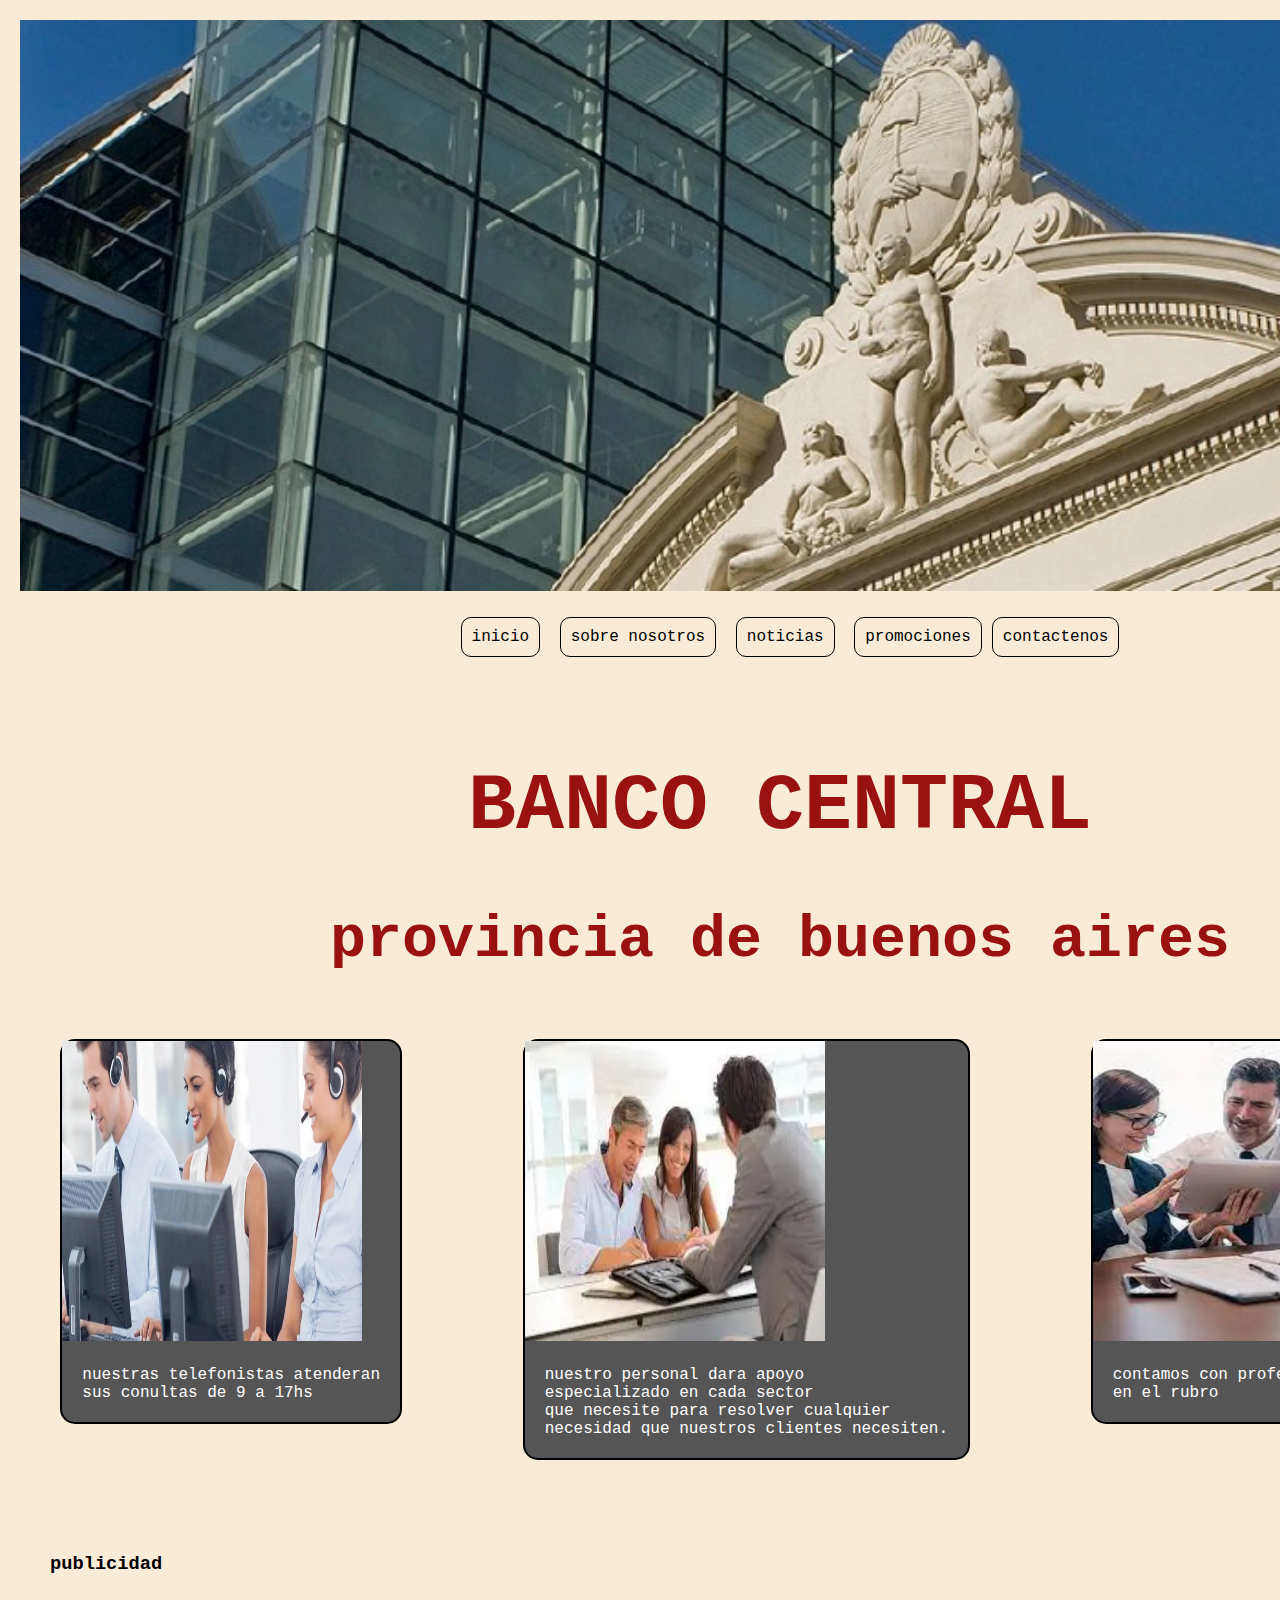
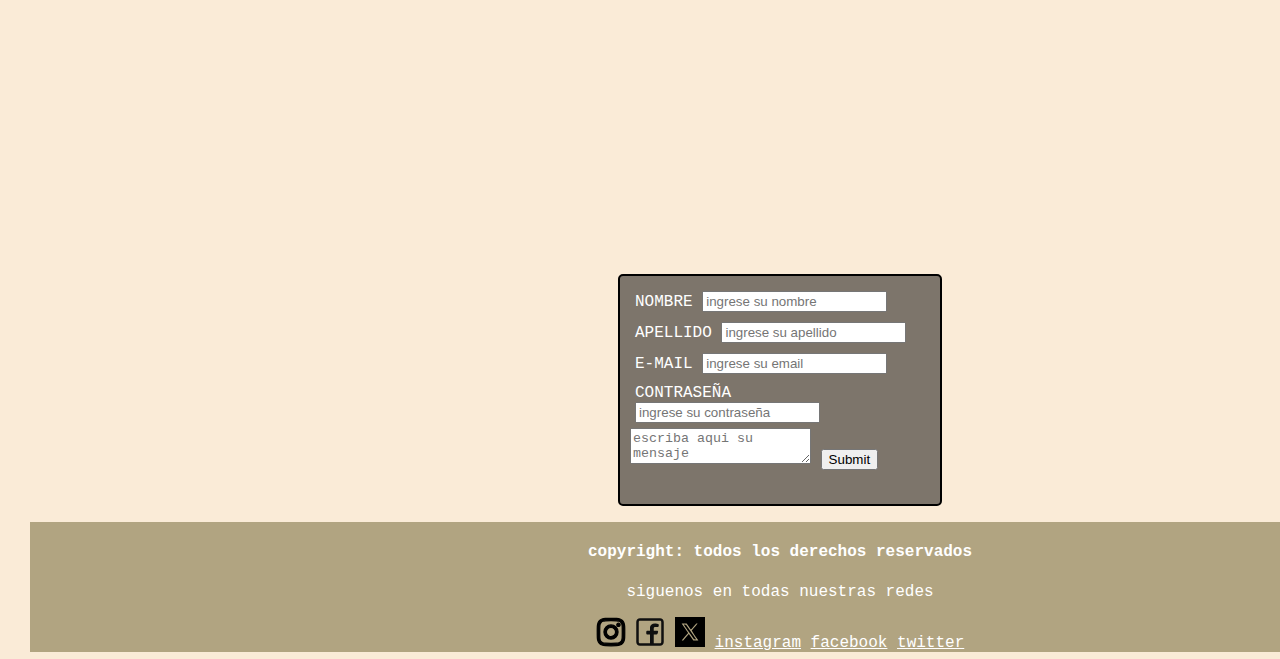
<file: index.html>
<!DOCTYPE html>
<html lang="es">
<head>
    <meta charset="UTF-8">
    <meta http-equiv="X-UA-Compatible" content="IE=edge">
    <meta name="viewport" content="width=device-width, initial-scale=1.0">
    <meta name="Banco central de la provincia de buenos aires" content="todos tus tramites en un solo lugar"
    <link rel="preconnect" href="https://fonts.googleapis.com">
    <link rel="preconnect" href="https://fonts.gstatic.com" crossorigin>
    <link rel="stylesheet" href="./sass/css/style.css">
   
    <title>BANCO CENTRAL</title>
</head>
<body>
     <header>
      
         <img class="header" src="./assets/imagenes/encabezadocentral.webp" alt="foto principal de portada del banco">
      
       <nav class="header"> 
          <ul>
            <li><a href="./index.html">inicio</a></li> 
            <li><a href="./pages/sobrenosotros.html">sobre nosotros</a></li>      
            <li><a href="./pages/noticias.html">noticias</a></li> 
            <li><a href="./pages/promociones.html">promociones</a>
             <li><a href="./pages/contactenos.html">contactenos</a></li> 
          </ul>
         
        </nav>     
      </header>


     <main>
         <div class="nombre">
           <h1>BANCO CENTRAL</h1>
           <h2>provincia de buenos aires</h2>
          </div>
 
         <div class="imagenes">
       
          <section>
             <article class="cards">
              
                      <img src="./assets/imagenes/cajeras.webp" class="img" alt="telefonistas atendiendo consultas">
                      <div>
                        <p class="parrafo">nuestras telefonistas atenderan<br>sus conultas de 9 a 17hs</p> 
                      </div>
                  
                    
            </article>      
          </section> 
      
         <section>
            <article class="cards"> 
                       
                      <img src="./assets/imagenes/gente.webp" class="img" alt="asesoramiento personalizado para nuestros clientes">
                      <div>
                        <p class="parrafo">nuestro personal dara apoyo<br>especializado en cada sector<br> que necesite para resolver cualquier<br>necesidad que nuestros clientes necesiten.</p>
                      </div>
                     
            </article>            
         </section>
    
         <section>
           <article class="cards">
                     <img src="./assets/imagenes/bancohablando.webp" class="img" alt="personal de finanzas presentando proyectos">
                    <div>
                     
                      <p class="parrafo">contamos con profesionales capacitados<br> en el rubro</p>
                     </div>
                     
           </article>           
         </section>
       </div>   
      </main>

      <aside>
        <div class="aside">
          <h3>publicidad</h3>
        
             <iframe width="460" height="215" src="https://www.youtube.com/embed/sckOZthNRiM" title="YouTube video player"
             frameborder="0" allow="accelerometer; autoplay; clipboard-write; encrypted-media; gyroscope; 
             picture-in-picture; web-share" allowfullscreen></iframe>  
         </div>
       </aside>    
      
     <form class="formularios">
      <div class="form">
        <label for="nombre">NOMBRE</label>
        <input type="text" name="nombre" id="nombre" placeholder="ingrese su nombre">
      </div>
        
       <div class="form" >
        <label for="apellido">APELLIDO</label>
        <input type="text" name="apellido" id="apellido" placeholder="ingrese su apellido"> 
       </div>
      <div class="form">
        <label for="email">E-MAIL</label>
        <input type="email" name="email" id="email" placeholder="ingrese su email">
       </div>
      
       <div class="form">
        <label for="contraseña">CONTRASEÑA</label>
        <input type="password" name="contraseña" id="contraseña" placeholder="ingrese su contraseña">
       </div>
       <textarea name="mensaje" placeholder="escriba aqui su mensaje"></textarea>
      
       <input type="submit" name="enviar" id="enviar">

     </form>

      <footer class="footer">
          <h4> copyright: todos los derechos reservados</h4>
          <p>siguenos en todas nuestras redes</p> 
          <img class="iconofot" src="./assets/logos/instagram.7062f55e.svg" alt="icono de instagram">
          <img class="iconofot" src="./assets/logos/facebook-svgrepo-com.svg" alt="icono de facebook">
          <img class="iconofot" src="./assets/logos/twiter (1).svg" alt="icono de twitter">
         
            <a href="https://instagram.com/bancoprovincia">instagram</a>
            <a href="https://facebook.com/bancoprovincia">facebook</a>
            <a href="https://twitter.com/bancoprovincia">twitter</a>
          </div>      
      </footer> 
      
     
     
</body>
</html>
</file>
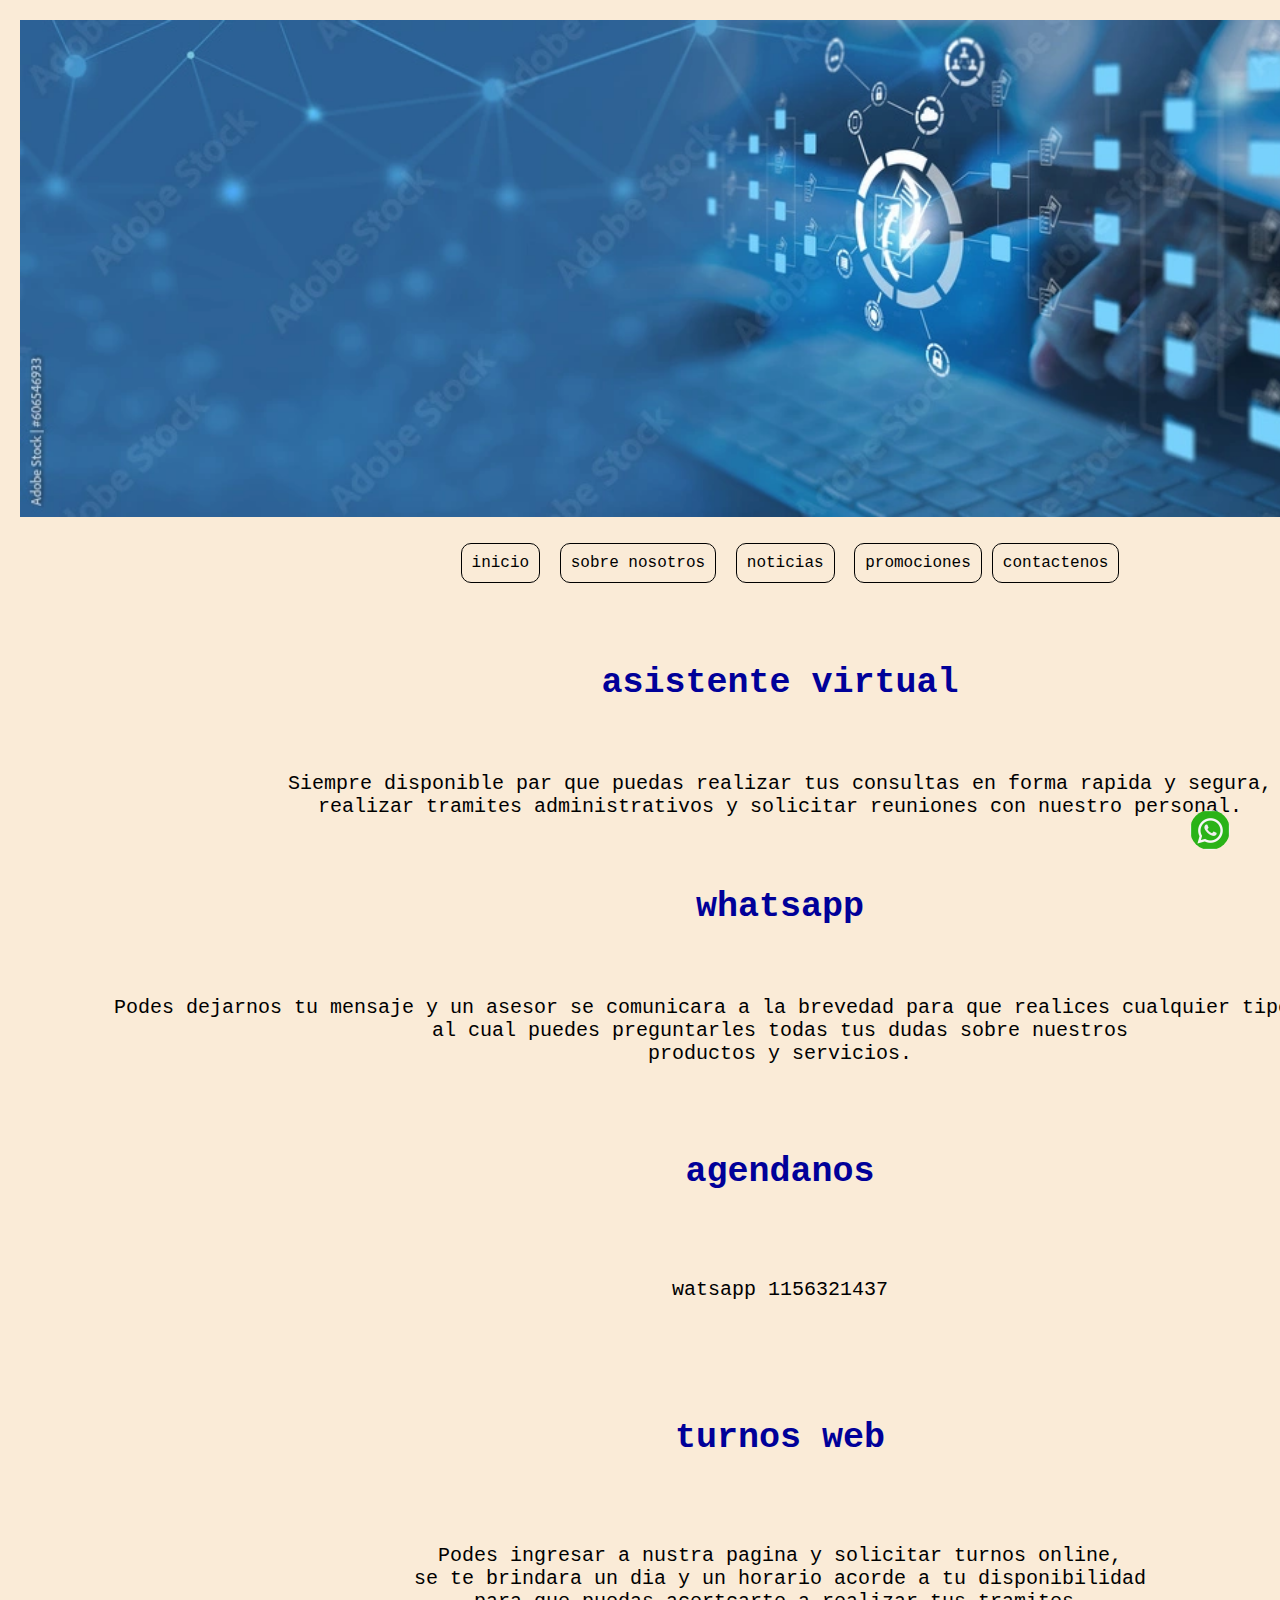
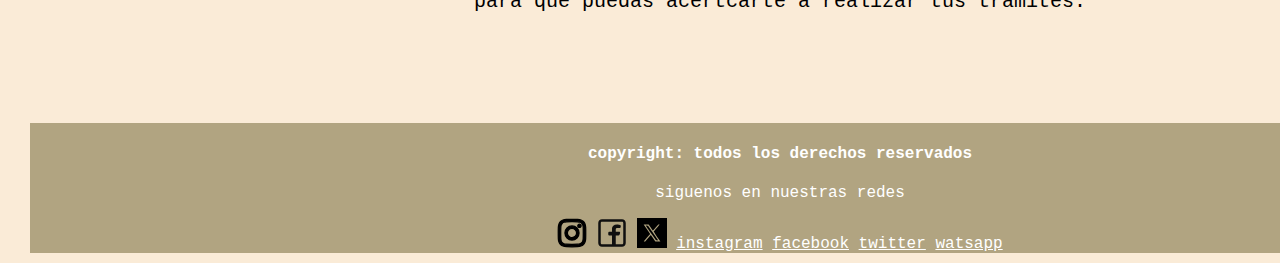
<file: pages/contactenos.html>
<!DOCTYPE html>
<html lang="es">
<head>
    <meta charset="UTF-8">
    <meta http-equiv="X-UA-Compatible" content="IE=edge">
    <meta name="viewport" content="width=device-width, initial-scale=1.0">
    
    <link rel="stylesheet" href="../sass/css/style.css">

    <title>contactenos</title>
</head>
<body> 

     
      <header class="header">
        <img class="logo" src="../assets/imagenes/foto-azul.webp" alt="logo de contactenos">
        
          <!-- <a class="inicio" href="../index.html">volver al inicio</a> -->
          <nav class="header">
          <div class="bordes">
            <ul>
               <li>
                  <a href="../index.html">inicio</a></li> 
                  <li><a href="./sobrenosotros.html">sobre nosotros</a></li>    
                  <li><a href="./noticias.html">noticias</a></li> 
                  <li><a href="./promociones.html">promociones</a>
                  <li><a href="./contactenos.html">contactenos</a></li>  
                </li>
             </ul>
          </div> 

        </nav>

        

       </header>

  <main>

  
    <h2 class="contacto">asistente virtual</h2>

    <p class="parrafocont">Siempre disponible par que puedas realizar tus consultas en forma rapida y segura,<br>realizar tramites administrativos y solicitar reuniones con nuestro personal.</p>
  
      <h2 class="contacto">whatsapp</h2>
      
    <p class="parrafocont">Podes dejarnos tu mensaje y un asesor se comunicara a la brevedad para que realices cualquier tipo de consulta,<br>al cual puedes preguntarles todas tus dudas sobre nuestros<br>productos y servicios.</p>

    <h4 class="contacto">agendanos</h4> 
    
     <p class="parrafocont" >watsapp 1156321437</p> 

  </main>

  <aside>
    <h4 class="contacto">turnos web</h4>
  
    <p class="parrafocont">Podes ingresar a nustra pagina y solicitar turnos online,<br>se te brindara un dia y un horario acorde a tu disponibilidad<br>para que puedas acertcarte a realizar tus tramites.</p>
    
  </aside>



<footer class="footer">
  
    <h4>copyright: todos los derechos reservados</h4>
    <p>siguenos en nuestras redes</p>
         <img class="iconofot" src="../assets/logos/instagram.7062f55e.svg" alt="icono de instagram">
          <img class="iconofot" src="../assets/logos/facebook-svgrepo-com.svg" alt="icono de facebook">
          <img class="iconofot" src="../assets/logos/twiter (1).svg" alt="icono de twiter">
          
          <a href="https://instagram.com/bancoprovincia">instagram</a>
          <a href="https://facebook.com/bancoprovincia">facebook</a>
          <a href="https://twitter.com/bancoprovincia">twitter</a>
          
           <img class="iconowat"src="../assets/logos/whatsapp-icon.png" alt="watsapp"> 
           <a href="https://watasapp.com">watsapp</a>
           
            

   
</footer>  


</body>
</html>
</file>
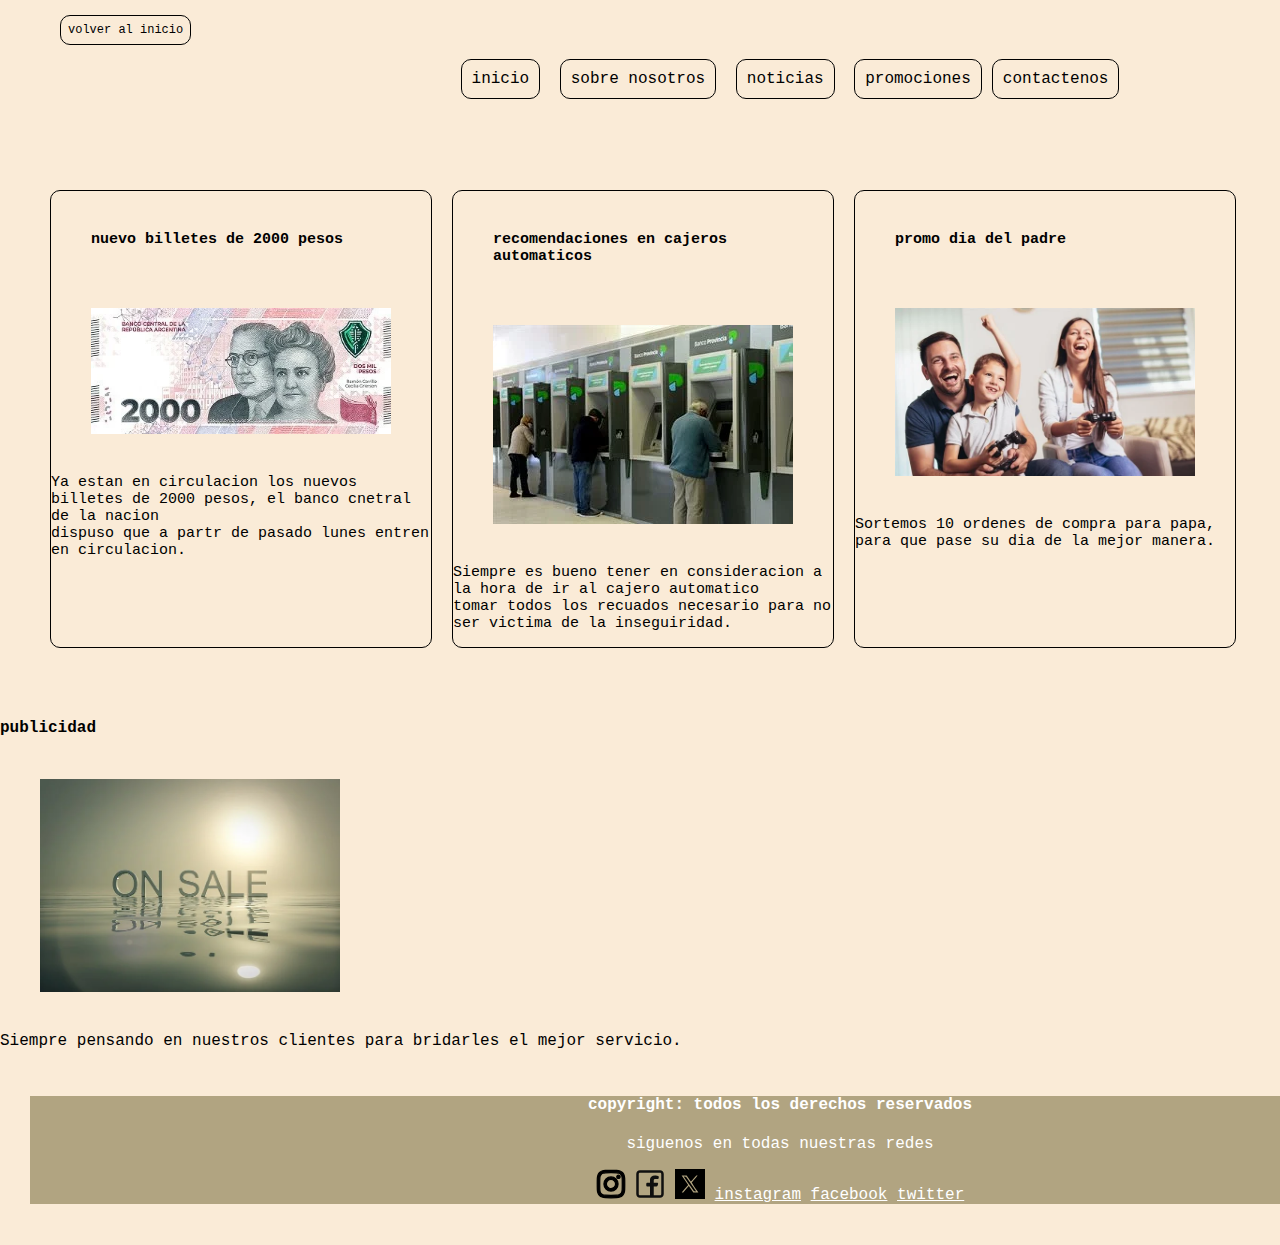
<file: pages/noticias.html>
<!DOCTYPE html>
<html lang="es">
<head>
    <meta charset="UTF-8">
    <meta http-equiv="X-UA-Compatible" content="IE=edge">
    <meta name="viewport" content="width=device-width, initial-scale=1.0">
    <link rel="stylesheet" href="../sass/css/style.css">

    <title>noticias</title>
</head>
<body>
  <div class="grid-container">
   <header class="header">
       <a class="inicio" href="../index.html">volver al inicio</a>
      

    <nav class="header">
        <div class="bordes">
        <ul>
          <li>
             <a href="../index.html">inicio</a></li> 
             <li><a href="./sobrenosotros.html">sobre nosotros</a></li>     
             <li><a href="./noticias.html">noticias</a></li> 
             <li><a href="./promociones.html">promociones</a>
             <li><a href="./contactenos.html">contactenos</a></li>
          </ul>
    
        </div>
      </nav> 

   </header>
 

  <main class="noticias">
    <div class="card">
       <section>
          <h3 class="noticias">nuevo billetes de 2000 pesos</h3>
          <img class="noticias"  src="../assets/imagenes/notibillete.webp" alt="nuevo billete en circulacion a nivel nacional">
          <p>Ya estan en circulacion los nuevos billetes de 2000 pesos, el banco cnetral de la nacion<br> dispuso que a partr de pasado lunes entren en circulacion. </p>
       </section>
    </div>

    <div class="card">
     <section>
          <h3 class="noticias">recomendaciones en cajeros automaticos</h3>
          <img class="noticias" src="../assets/imagenes/recomen (1).webp" alt="recomendacion a tener en cuenta en cajeros automaticos">  
          <p>Siempre es bueno tener en consideracion a la hora de ir al cajero automatico <br>tomar todos los recuados necesario para no ser victima de la inseguiridad.</p>
      </section> 
    </div>

    <div class="card">
      <section>
        <h3 class="noticias">promo dia del padre</h3>
          <img class="noticias" src="../assets/imagenes/mespadre.webp" alt="promociones por el dia del padre">
          <p>Sortemos 10 ordenes de compra para papa, para que pase su dia de la mejor manera.</p>
      </section>
    </div>
  </main>

      <aside>
         <h4>publicidad</h4>
         <img class="noticias" src="../assets/imagenes/advertise-768067_640.webp" alt="clientes ingresando a nuetra pagina">
         <p>Siempre pensando en nuestros clientes para bridarles el mejor servicio.</p>

       </aside>
    

      <footer>
        <div class="footer" >
          <h4> copyright: todos los derechos reservados</h4>
            <p>siguenos en todas nuestras redes</p>
              <img class="iconofot" src="../assets/logos/instagram.7062f55e.svg" alt="icono de intagram">
              <img class="iconofot" src="../assets/logos/facebook-svgrepo-com.svg" alt="icono de facebook">
              <img class="iconofot" src="../assets/logos/twiter (1).svg" alt="icono de twitter">
          
              <a href="https://instagram.com/bancoprovincia">instagram</a>
              <a href="https://facebook.com/bancoprovincia">facebook</a>
              <a href="https://twitter.com/bancoprovincia">twitter</a>
         </div>    
       </footer>
         
    </div>
</body>
</html>
</file>
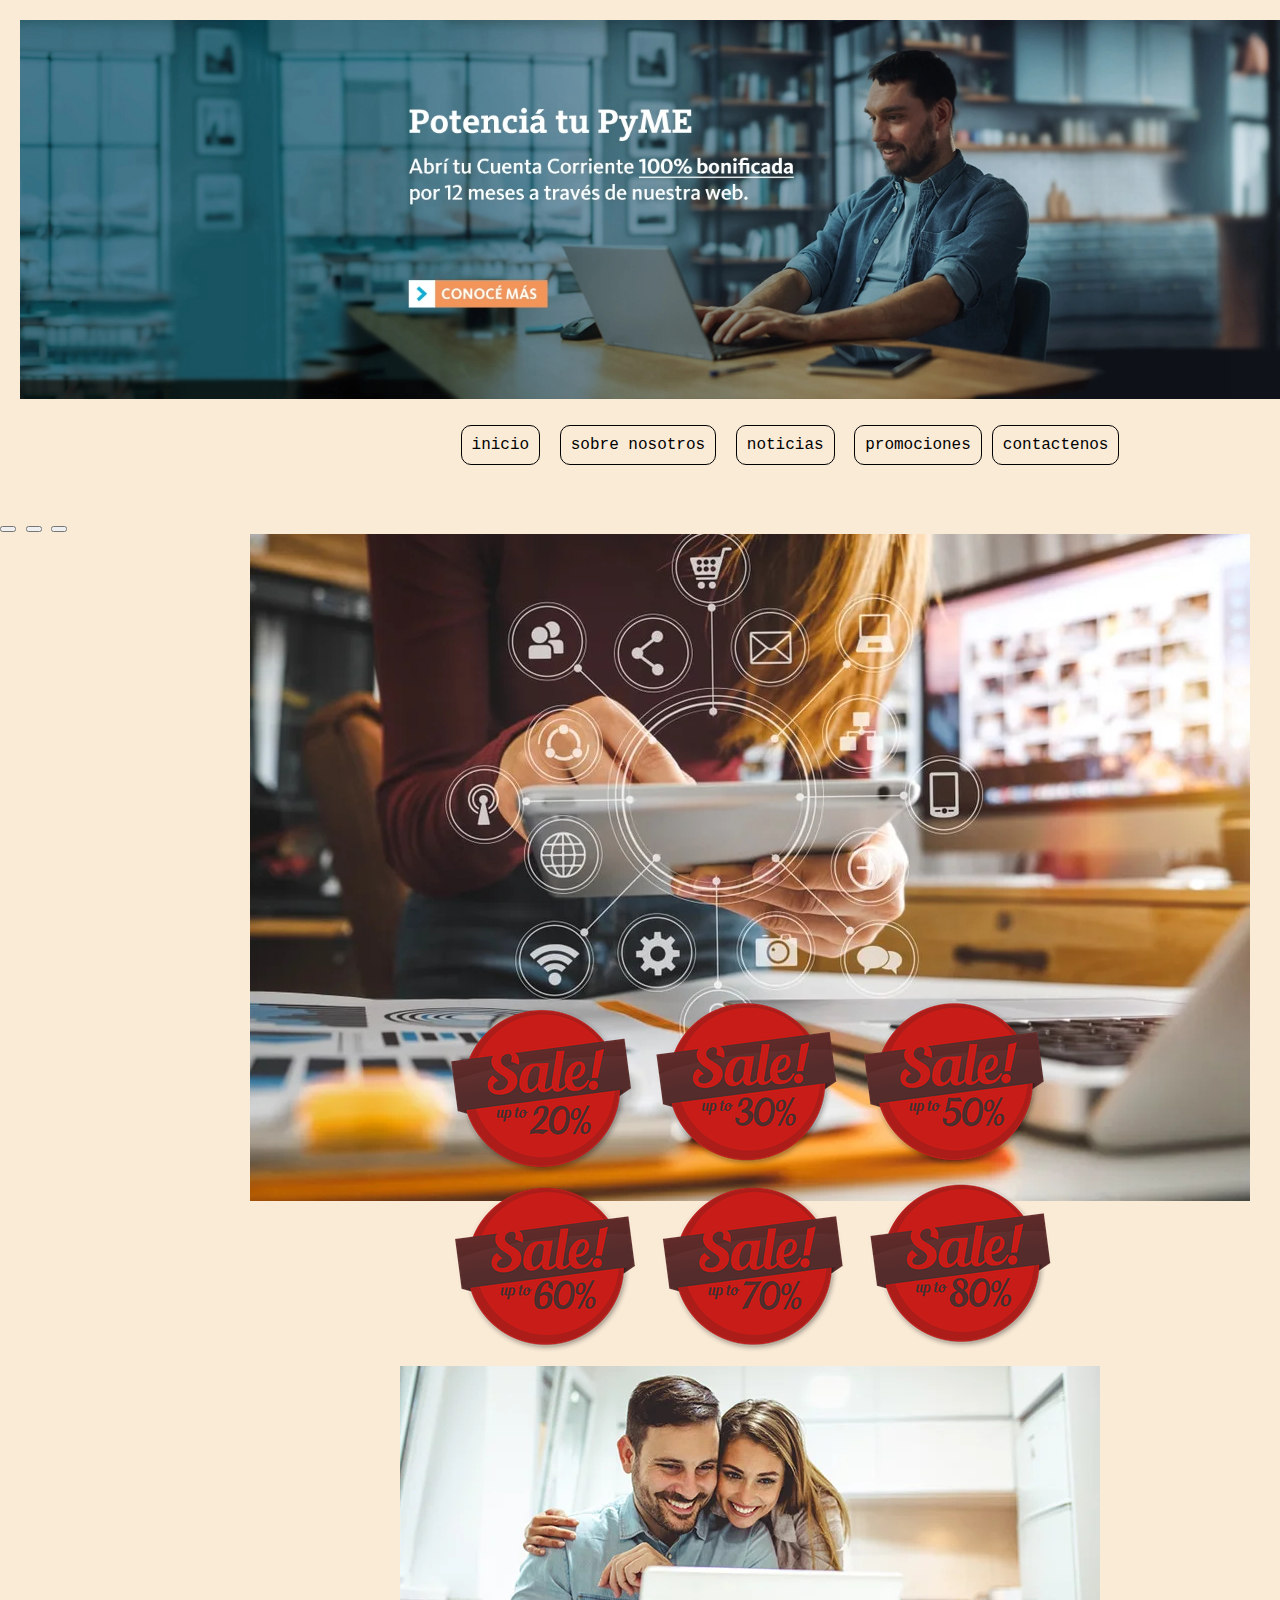
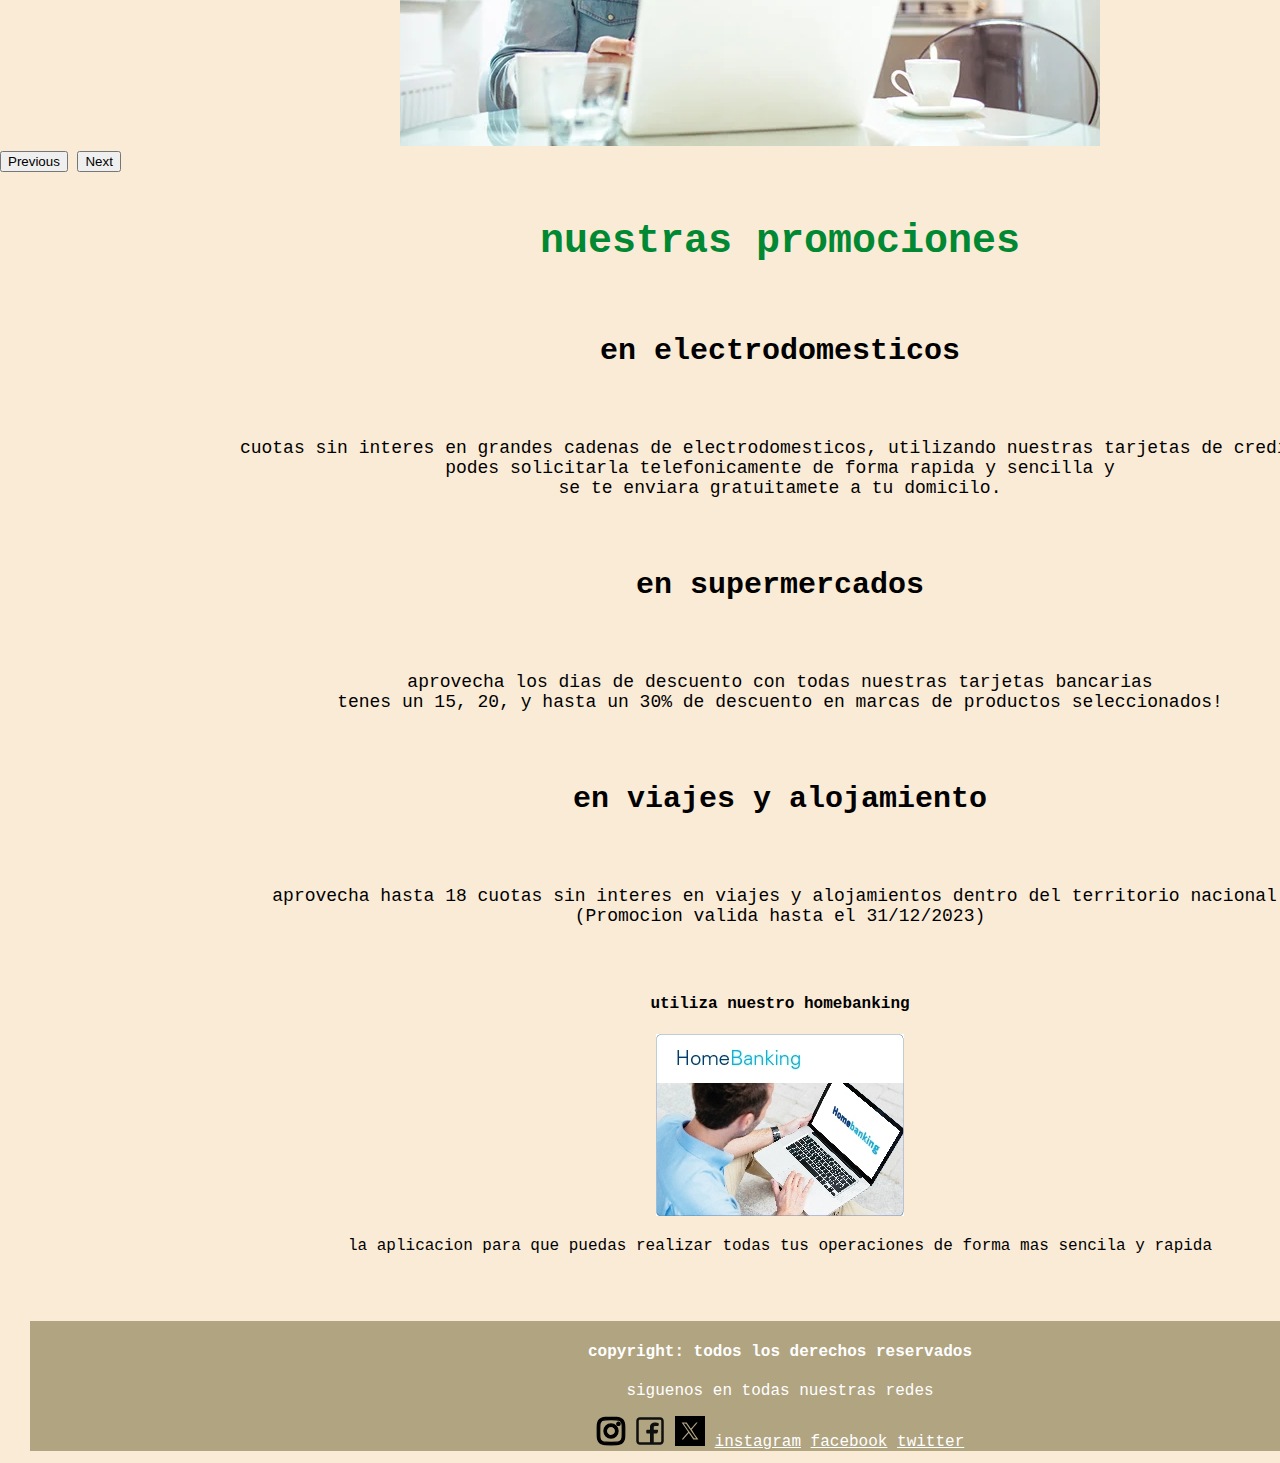
<file: pages/promociones.html>
<!DOCTYPE html>
<html lang="es">
<head>
    <meta charset="UTF-8">
    <meta http-equiv="X-UA-Compatible" content="IE=edge">
    <meta name="viewport" content="width=device-width, initial-scale=1.0">
    <link href="https://cdn.jsdelivr.net/npm/bootstrap@5.3.1/dist/css/bootstrap.min.css" rel="stylesheet" integrity="sha384-4bw+/aepP/YC94hEpVNVgiZdgIC5+VKNBQNGCHeKRQN+PtmoHDEXuppvnDJzQIu9" crossorigin="anonymous"> 

    <link rel="stylesheet" href="../sass/css/style.css">


    <title>promociones</title>
</head>
            
 <body>  
       
   <header class="header">
      <img class="logo" src="../assets/imagenes/bonificaciones.webp" alt="logo principal del la pagina">
      <nav class="header" >
  
        <div class="bordes" >
           <ul>
              <li>
                 <a href="../index.html">inicio</a></li> 
                 <li><a href="./sobrenosotros.html">sobre nosotros</a></li>      
                 <li><a href="./noticias.html">noticias</a></li> 
                 <li><a href="./promociones.html">promociones</a>
                 <li><a href="./contactenos.html">contactenos</a></li> 
              </ul>
         </div>
      
       </nav>  
  
   </header>

  
      <main>  
       <div id="carouselExampleIndicators" class="carousel slide">
         <div class="carousel-indicators">
           <button type="button" data-bs-target="#carouselExampleIndicators" data-bs-slide-to="0" class="active" aria-current="true" aria-label="Slide 1"></button>
           <button type="button" data-bs-target="#carouselExampleIndicators" data-bs-slide-to="1" aria-label="Slide 2"></button>
           <button type="button" data-bs-target="#carouselExampleIndicators" data-bs-slide-to="2" aria-label="Slide 3"></button>
         </div>
         <div class="carousel-inner">
           <div class="carousel-item active">
             <img src="../assets/imagenes/como-ser-asistente-virtual.webp" class="d-block w-100" alt="asistente virtual">
           </div>
           <div class="carousel-item">
             <img src="../assets/imagenes/discount-3068246_640.webp" class="d-block w-100" alt="descuentos por ciento">
           </div>
           <div class="carousel-item">
             <img src="../assets/imagenes/promocion.webp" class="d-block w-100" alt="promociones">
           </div>
         </div>
         <button class="carousel-control-prev" type="button" data-bs-target="#carouselExampleIndicators" data-bs-slide="prev">
           <span class="carousel-control-prev-icon" aria-hidden="true"></span>
           <span class="visually-hidden">Previous</span>
         </button>
         <button class="carousel-control-next" type="button" data-bs-target="#carouselExampleIndicators" data-bs-slide="next">
           <span class="carousel-control-next-icon" aria-hidden="true"></span>
           <span class="visually-hidden">Next</span>
         </button>
       </div> 

                <h1 class="promocion">nuestras promociones</h1>

                <h3 class="lugarpromo">en electrodomesticos</h3>
                <p class="parrapromo">cuotas sin interes en grandes cadenas de electrodomesticos, utilizando nuestras tarjetas de credito.<br>podes solicitarla telefonicamente de forma rapida y sencilla y<br>se te enviara gratuitamete a tu domicilo.</p>
                
                <h3 class="lugarpromo">en supermercados</h3>
                <p class="parrapromo" >aprovecha los dias de descuento con todas nuestras tarjetas bancarias <br>tenes un 15, 20, y hasta un 30% de descuento en marcas de productos seleccionados!</p>
        
                <h3 class="lugarpromo">en viajes y alojamiento</h3>
                <p class="parrapromo">aprovecha hasta 18 cuotas sin interes en viajes y alojamientos dentro del territorio nacional.<br>(Promocion valida hasta el 31/12/2023)</p>
     </main>

     <aside class="contaside">
        
        <h4>utiliza nuestro homebanking</h4>

        <img src="../assets/imagenes/homebankin.webp" alt="homebanking">
        <p>la aplicacion para que puedas realizar todas tus operaciones de forma mas sencila y rapida</p>
     </aside>

     <footer class="footer" >
        <h4>copyright: todos los derechos reservados</h4>

        <p>siguenos en todas nuestras redes</p>
        <img class="iconofot" src="../assets/logos/instagram.7062f55e.svg" alt="icono de instagram">
          <img class="iconofot" src="../assets/logos/facebook-svgrepo-com.svg" alt="icono de facebook">
          <img class="iconofot" src="../assets/logos/twiter (1).svg" alt="icono de twitter">
          
          <a href="https://instagram.com/bancoprovincia">instagram</a>
          <a href="https://facebook.com/bancoprovincia">facebook</a>
          <a href="https://twitter.com/bancoprovincia">twitter</a>
        
     </footer>    
   <script src="https://cdn.jsdelivr.net/npm/bootstrap@5.3.1/dist/js/bootstrap.bundle.min.js" integrity="sha384-HwwvtgBNo3bZJJLYd8oVXjrBZt8cqVSpeBNS5n7C8IVInixGAoxmnlMuBnhbgrkm" crossorigin="anonymous"></script> 
  </body>
</html>
</file>
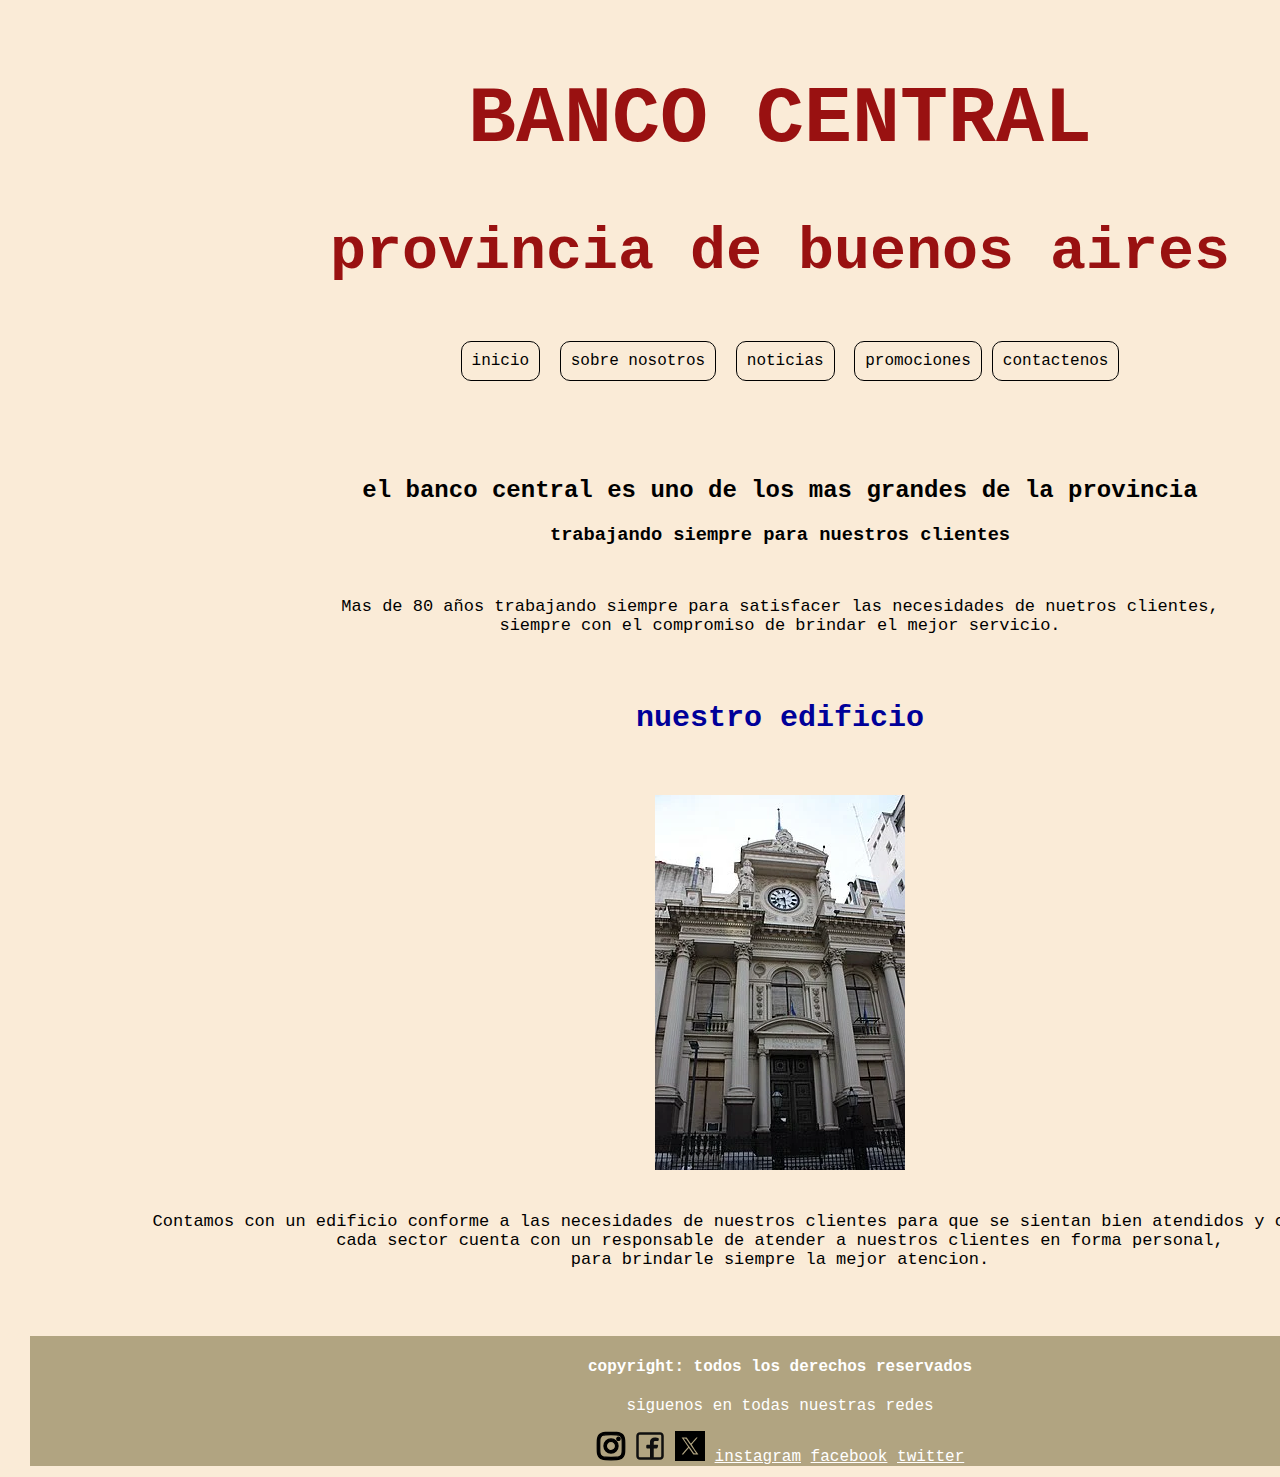
<file: pages/sobrenosotros.html>
<!DOCTYPE html>
<html lang="es">
<head>
    <meta charset="UTF-8">
    <meta http-equiv="X-UA-Compatible" content="IE=edge"> 
    <meta name="viewport" content="width=device-width, initial-scale=1.0">
   
    <link rel="stylesheet" href="../sass/css/style.css">

    <title>sobre nosotros</title>
</head>
<body>

    <header class="header">
      
        <div class="nombre">
            <!-- <a class="inicio" href="../index.html">volver al inicio</a> -->
            <h1>BANCO CENTRAL</h1>
            <h2>provincia de buenos aires</h2>
        </div>

      <nav class="header">

        <div class="bordes" >
          <ul>
            <li><a href="../index.html">inicio</a></li> 
            <li><a href="./sobrenosotros.html">sobre nosotros</a></li>    
            <li><a href="./noticias.html">noticias</a></li> 
            <li><a href="./promociones.html">promociones</a>
            <li><a href="./contactenos.html">contactenos</a></li>  
          </ul>

        </div>
     
       </nav>

    

    </header>

   <main>
       <div class="titulocentral">

           <h2>el banco central es uno de los mas grandes de la provincia</h2>
           <h3>trabajando siempre para nuestros clientes</h3>
    
        </div>
    
         <p class="parrafosobre">Mas de 80 años trabajando siempre para satisfacer las necesidades de nuetros clientes,<br> siempre con el compromiso de brindar el mejor servicio.</p>
   </main>

   <aside>
    
       <h4 class="imgbanco">nuestro edificio</h4>
         <div class="imgban">
            <img  src="../assets/imagenes/bancocentral.webp" alt="foto principal de nuestro edificio">
         </div>

       <p class="parrafosobre">Contamos con un edificio conforme a las necesidades de nuestros clientes para que se sientan bien atendidos y como en casa,<br>cada sector cuenta con un responsable de atender a nuestros clientes en forma personal,<br>para brindarle siempre la mejor atencion.</p>
   </aside>

    <footer class="footer">
        <h4> copyright: todos los derechos reservados</h4>

        <p>siguenos en todas nuestras redes</p>
       <img class="iconofot" src="../assets/logos/instagram.7062f55e.svg" alt="icono de instagram">
          <img class="iconofot" src="../assets/logos/facebook-svgrepo-com.svg" alt="icono de facebook">
          <img class="iconofot" src="../assets/logos/twiter (1).svg" alt="icono de twiter">
          
           <a href="https://instagram.com/bancoprovincia">instagram</a>
           <a href="https://facebook.com/bancoprovincia">facebook</a>
           <a href="https://twitter.com/bancoprovincia">twitter</a>
      
     </footer>    
     
     </body>
</html>
</file>
<file: sass/css/style.css>
body {
  margin: 0;
  padding: 0;
  box-sizing: border-box;
  background-color: antiquewhite;
  font-family: "Montserrat", sans-serif;
  font-family: "Oswald", sans-serif;
  font-family: "Roboto Condensed", sans-serif;
  font-family: "Roboto Mono", monospace;
  display: grid;
  height: 100vh;
  width: 100vw;
  grid-template-rows: repeat(5, 1fr);
  grid-template-columns: 2fr;
  grid-template-areas: "header header header" "main main main" "aside aside aside" "form form form" "footer footer footer";
  grid-row-gap: 10px;
  grid-column-gap: 10px;
}

header {
  grid-area: header;
  display: flex;
  display: block;
  flex-wrap: wrap;
  margin: 20px;
}

main {
  grid-area: main;
}

aside {
  grid-area: aside;
}

form {
  grid-area: form;
}

footer {
  grid-area: footer;
}

header .inicio {
  font-size: 12px;
  padding: 7px;
  margin: 40px;
  border: 1px solid #000;
  border-radius: 10px;
}
header .nombre {
  color: #911;
  text-align: center;
  font-size: 40px;
}
header .icono {
  margin: 0;
  padding-top: 20px;
  width: 200px;
  margin-right: 30px;
}
header .header {
  text-align: center;
  width: 1500px;
}
header .logo {
  text-align: center;
  flex-wrap: wrap;
  width: 1400px;
}
header li {
  border: 1px solid #000;
  border-radius: 10px;
  margin: 5px;
}
header nav ul :hover {
  background-color: #911;
  transition: 1s;
  color: #fff;
}
header a {
  text-decoration: none;
  color: #000;
}

ul li {
  display: inline-block;
  padding: 10px;
}

main .img {
  width: 300px;
  height: 300px;
}
main .parrafo {
  margin: 10px;
  padding: 10px;
}
main .parrafocont {
  padding: 40px;
  text-align: center;
  font-size: 20px;
}
main .nombre {
  color: #911;
  text-align: center;
  font-size: 40px;
}

.card {
  display: flex;
  flex-wrap: wrap;
  margin: 10px;
  border: 1px solid #000;
  border-radius: 10px;
}

.cards {
  margin: 15px;
  border: 2px solid #000;
  border-radius: 15px;
  background-color: #555;
  color: #fff;
  transition: transform 2s;
}

.cards, .cards-atras {
  -webkit-backface-visibility: hidden;
  backface-visibility: hidden;
}

.cards-atras {
  position: absolute;
  top: 0;
  width: 100%;
  height: 100%;
  background-color: #555;
  color: #fff;
}

section article:hover {
  transform: rotateY(180deg);
}

.imagenes {
  display: flex;
  flex-wrap: wrap;
  justify-content: space-around;
}

.carousel-item {
  max-height: 450px;
  max-width: 1500px;
  text-align: center;
}

/* //grid-noticias// */
.grid-container {
  height: 100vh;
  width: 100vw;
  display: grid;
  grid-template-rows: repeat(4, 1fr);
  grid-template-columns: repeat(3, 1fr);
  grid-template-areas: "header header header" "main main main" "aside aside aside" "footer footer footer";
}

main {
  grid-area: main;
}

.noticias {
  font-size: 15px;
  padding: 20px;
  margin: 20px;
  width: 300px;
  right: 300px;
  display: flex;
}

.contacto {
  text-align: center;
  font-size: 35px;
  color: #009;
}

.promocion {
  padding: 20px;
  font-size: 40px;
  text-align: center;
  color: #083;
}

aside .aside {
  text-align: start;
  padding: 50px;
}
aside .nombre {
  color: #911;
  text-align: center;
  font-size: 40px;
}
aside .card {
  margin: 10px;
  border: 1px solid #000;
  border-radius: 10px;
}
aside .contacto {
  text-align: center;
  font-size: 35px;
  color: #009;
}
aside .parrafocont {
  padding: 40px;
  text-align: center;
  font-size: 20px;
}

.titulocentral {
  text-align: center;
  padding: 15px;
  margin: 10px;
}

.parrafosobre {
  font-size: 17px;
  text-align: center;
}

.telefono {
  text-align: center;
}

.noticias {
  font-size: 15px;
  padding: 20px;
  margin: 20px;
  width: 300px;
  right: 300px;
  display: flex;
}

.contaside {
  text-align: center;
}

.lugarpromo {
  padding: 20px;
  font-size: 30px;
  text-align: center;
}

.parrapromo {
  padding: 20px;
  text-align: center;
  font-size: 18px;
}

.imgbanco {
  font-size: 30px;
  text-align: center;
  color: #009;
}

.imgban {
  text-align: center;
  padding: 20px;
}

.promociones {
  text-align: center;
}

.formularios {
  width: 300px;
  height: 100%;
  margin: auto;
  padding: 10px;
  border: 2px solid #000;
  border-radius: 5px;
  background-color: rgba(0, 0, 0, 0.5);
  color: #fff;
}

.form {
  padding: 5px;
}

.footer {
  width: 1500px;
  text-align: center;
  margin-bottom: 10px;
  margin: 30px;
  background-color: hsl(44, 24%, 60%);
  color: #fff;
}

.footer a {
  color: #fff;
}

.iconofot {
  width: 30px;
}

.iconowat {
  width: 40px;
  border-radius: 60px;
  position: fixed;
  right: 50px;
  bottom: 50px;
}

@media screen and (max-width: 550px) {
  body {
    background-color: #fff;
    display: flex;
    flex-wrap: wrap;
  }
  header {
    font-size: 20px;
    width: 100px;
    display: flex;
    flex-wrap: wrap;
  }
  h1, h2 {
    font-size: 40px;
  }
  header img {
    display: none;
  }
  aside {
    display: none;
  }
  main {
    font-size: 20px;
    display: flex;
    flex-wrap: wrap;
  }
  form {
    display: flex;
    flex-wrap: wrap;
  }
  footer {
    display: flex;
    flex-wrap: wrap;
  }
}

/*# sourceMappingURL=style.css.map */
</file>
